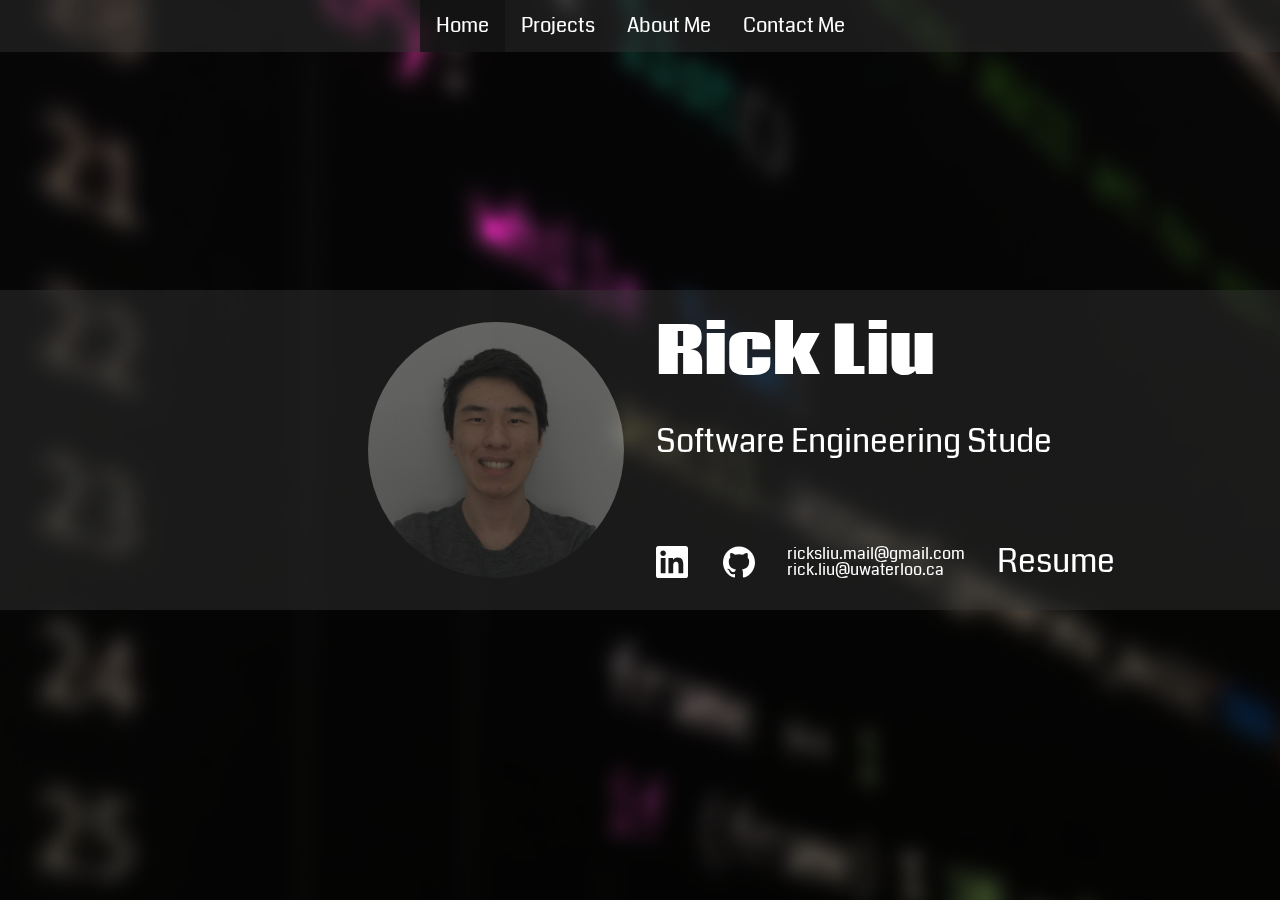
<file: public/index.html>
<!DOCTYPE html>
<html lang="en">
<head>
  <meta charset="utf-8">
  <meta name="viewport" content="width=device-width, initial-scale=1">

  <title>Rick Liu's Website</title>
  <meta name="author" content="Rick Liu">
  <meta name="description" content="Rick Liu's Website">
  
  <link href="css/index.css" rel="stylesheet" type="text/css" media="screen and (min-width: 801px)">
  <link href="css/handheld/index_handheld.css" rel="stylesheet" type="text/css" media="screen and (max-width: 800px)">
  <script src="js/index_photo.js" async></script>
  <script src="js/index_heading.js" async></script>
</head>
<body>
  <img id="background" src="media/background.jpg" alt="">

  <ul id="navigation">
    <li><a id="active" href="index.html">Home</a></li>
    <li><a href="projects.html">Projects</a></li>
    <li><a href="about_me.html">About Me</a></li>
    <li><a href="contact_me.html">Contact Me</a></li>
  </ul>

  <div id="content">
    <div id="left">
      <img id="main_photo" src="media/rick_liu_index.jpg" alt="">
    </div>

    <div id="right">
      <div>
        <h1>Rick Liu</h1>
        <h2 id="main_heading">Software Engineering Student at the University of Waterloo</h2>

        <div id="icons">
          <a href="https://www.linkedin.com/in/rick-liu-9321b6199/" target="_blank" rel="noopener noreferrer">
            <img class="icon" src="media/linkedin.svg" alt="">
          </a>
          
          <a href="https://github.com/ricksliu" target="_blank" rel="noopener noreferrer">
            <img class="icon" src="media/github.svg" alt="">
          </a>
        </div>

        <div id="emails">
          <a class="contact email" href="mailto:ricksliu.mail@gmail.com">
            <p>ricksliu.mail@gmail.com</p>
          </a>
          <a class="contact email" href="mailto:rick.liu@uwaterloo.ca">
            <p>rick.liu@uwaterloo.ca</p>
          </a>
        </div>

        <a class="contact resume" href="media/resume.pdf" target="_blank" rel="noopener noreferrer">
          <p>Resume</p>
        </a>
      </div>
    </div>
  </div>
</body>
</html>
</file>
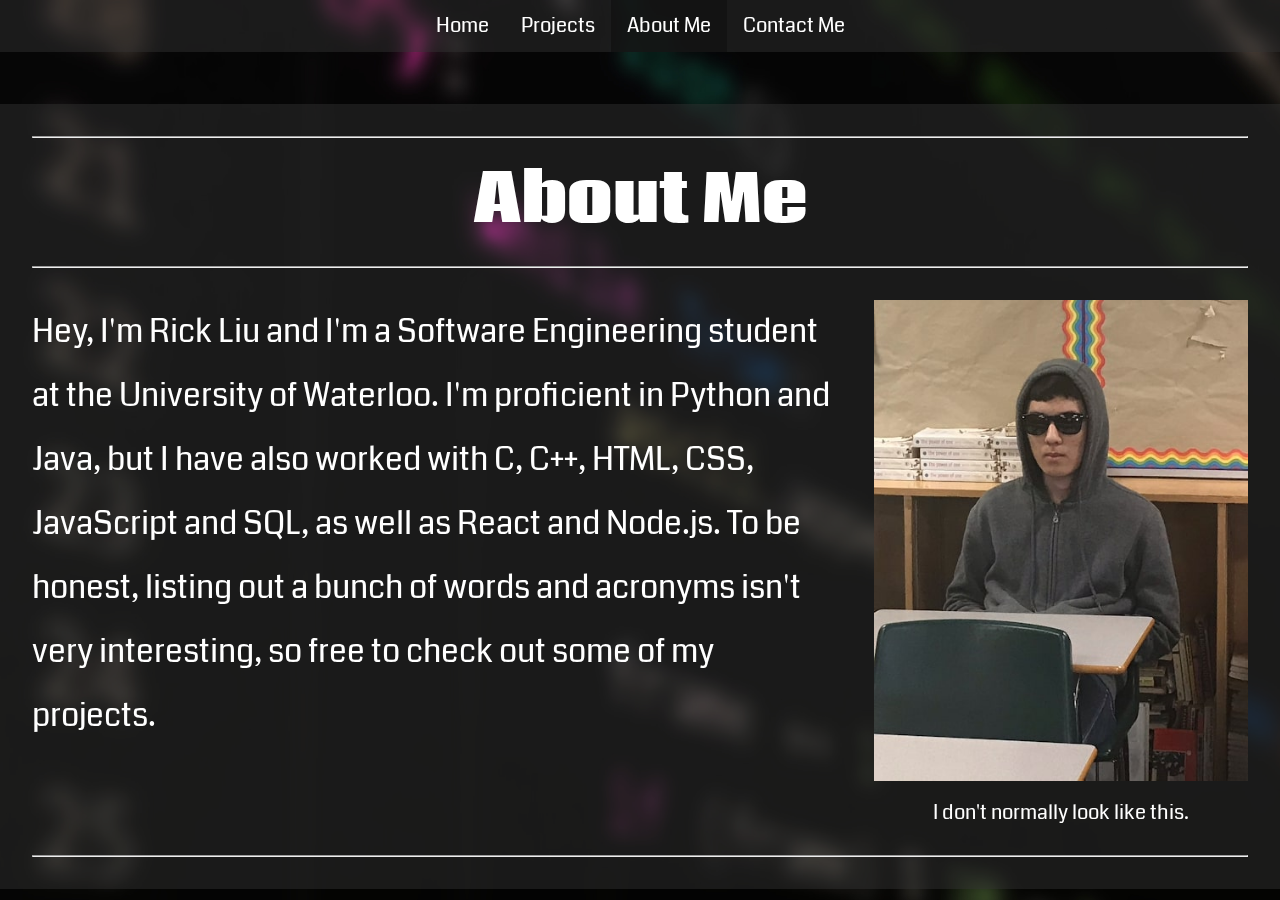
<file: public/about_me.html>
<!DOCTYPE html>
<html lang="en">
<head>
  <meta charset="utf-8">
  <meta name="viewport" content="width=device-width, initial-scale=1">

  <title>About Me</title>
  <meta name="author" content="Rick Liu">
  <meta name="description" content="Rick Liu's Website: About Me">

  <link href="css/about_me.css" rel="stylesheet" type="text/css" media="screen and (min-width: 801px)">
  <link href="css/handheld/about_me_handheld.css" rel="stylesheet" type="text/css" media="screen and (max-width: 800px)">
</head>
<body>
  <img id="background" src="media/background.jpg" alt="">

  <ul id="navigation">
    <li><a href="index.html">Home</a></li>
    <li><a href="projects.html">Projects</a></li>
    <li><a id="active" href="about_me.html">About Me</a></li>
    <li><a href="contact_me.html">Contact Me</a></li>
  </ul>

  <div id="content">
    <div class="break"><hr></div>

    <h1>About Me</h1>

    <div class="break"><hr></div>

    <div id="left">
      <p>
        Hey, I'm Rick Liu and I'm a Software Engineering student at the University of Waterloo.
        I'm proficient in Python and Java, but I have also worked with C, C++, HTML, CSS, JavaScript and SQL, as well as React and Node.js.
        To be honest, listing out a bunch of words and acronyms isn't very interesting, so free to check out some of my projects.
      </p>
    </div>

    <div id="right">
      <div>
        <img id="main_photo" src="media/rick_liu_about.jpg" alt="">
      </div>
      <h2 class="caption">
        I don't normally look like this.
      </h2>
    </div>

    <div class="break"><hr></div>
  </div>
</body>
</html>
</file>
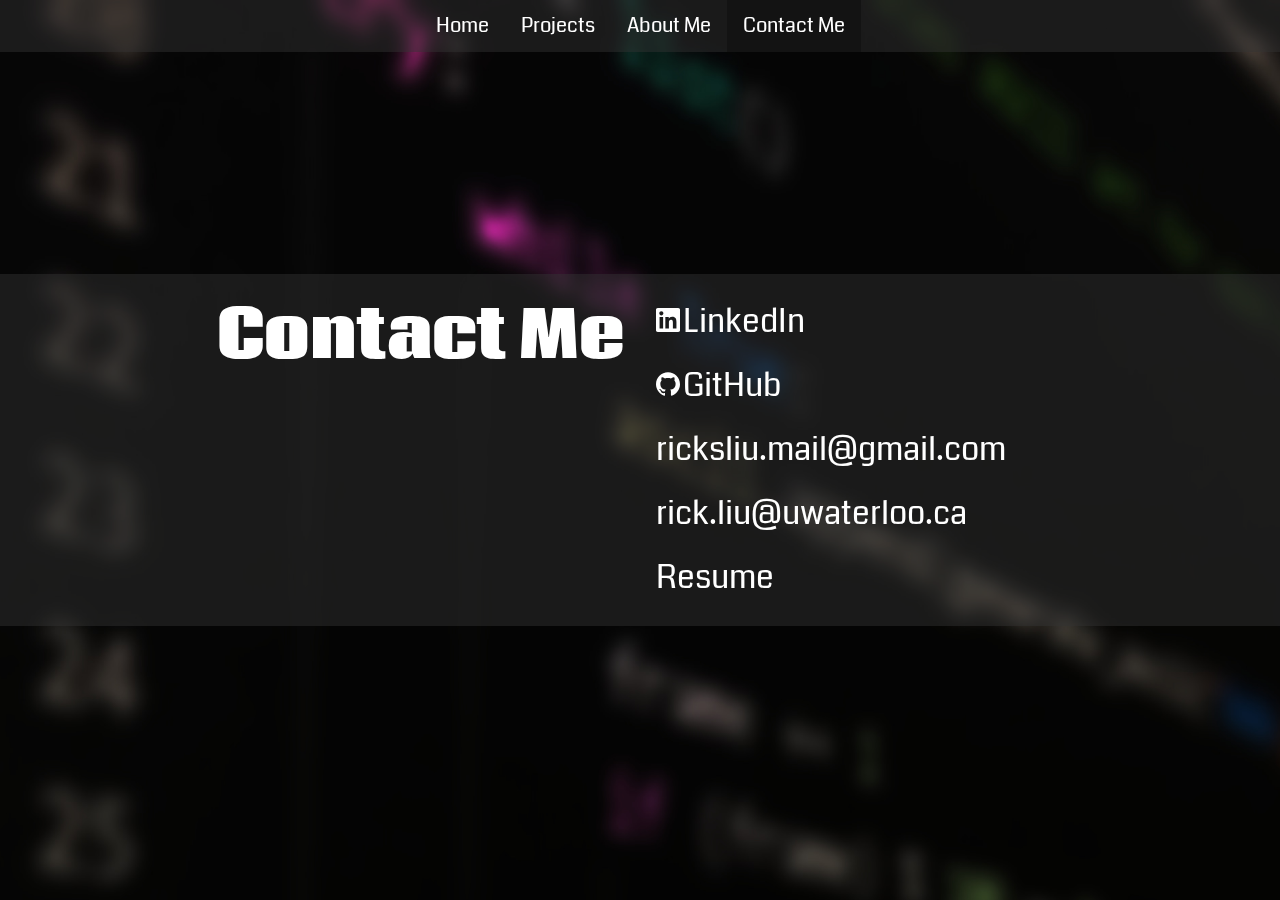
<file: public/contact_me.html>
<!DOCTYPE html>
<html lang="en">
<head>
  <meta charset="utf-8">
  <meta name="viewport" content="width=device-width, initial-scale=1">

  <title>Contact Me</title>
  <meta name="author" content="Rick Liu">
  <meta name="description" content="Rick Liu's Website: Contact Me">

  <link href="css/contact_me.css" rel="stylesheet" type="text/css" media="screen and (min-width: 801px)">
  <link href="css/handheld/contact_me_handheld.css" rel="stylesheet" type="text/css" media="screen and (max-width: 800px)">
</head>
<body>
  <img id="background" src="media/background.jpg" alt="">

  <ul id="navigation">
    <li><a href="index.html">Home</a></li>
    <li><a href="projects.html">Projects</a></li>
    <li><a href="about_me.html">About Me</a></li>
    <li><a id="active" href="contact_me.html">Contact Me</a></li>
  </ul>

  <div id="content">
    <div id="left">
      <h1>Contact Me</h1>
    </div>

    <div id="right">
      <a class="contact" href="https://www.linkedin.com/in/rick-liu-9321b6199/" target="_blank" rel="noopener noreferrer">
        <img class="icon" src="media/linkedin.svg" alt="">
        <h2>LinkedIn</h2>
      </a>

      <a class="contact" href="https://github.com/ricksliu" target="_blank" rel="noopener noreferrer">
        <img class="icon" src="media/github.svg" alt="">
        <h2>GitHub</h2>
      </a>

      <a class="contact" href="mailto:ricksliu.mail@gmail.com">
        <h2>ricksliu.mail@gmail.com</h2>
      </a>

      <a class="contact" href="mailto:rick.liu@uwaterloo.ca">
        <h2>rick.liu@uwaterloo.ca</h2>
      </a>
      
      <a class="contact" href="media/resume.pdf" target="_blank" rel="noopener noreferrer">
        <h2>Resume</h2>
      </a>
    </div>
  </div>
</body>
</html>
</file>
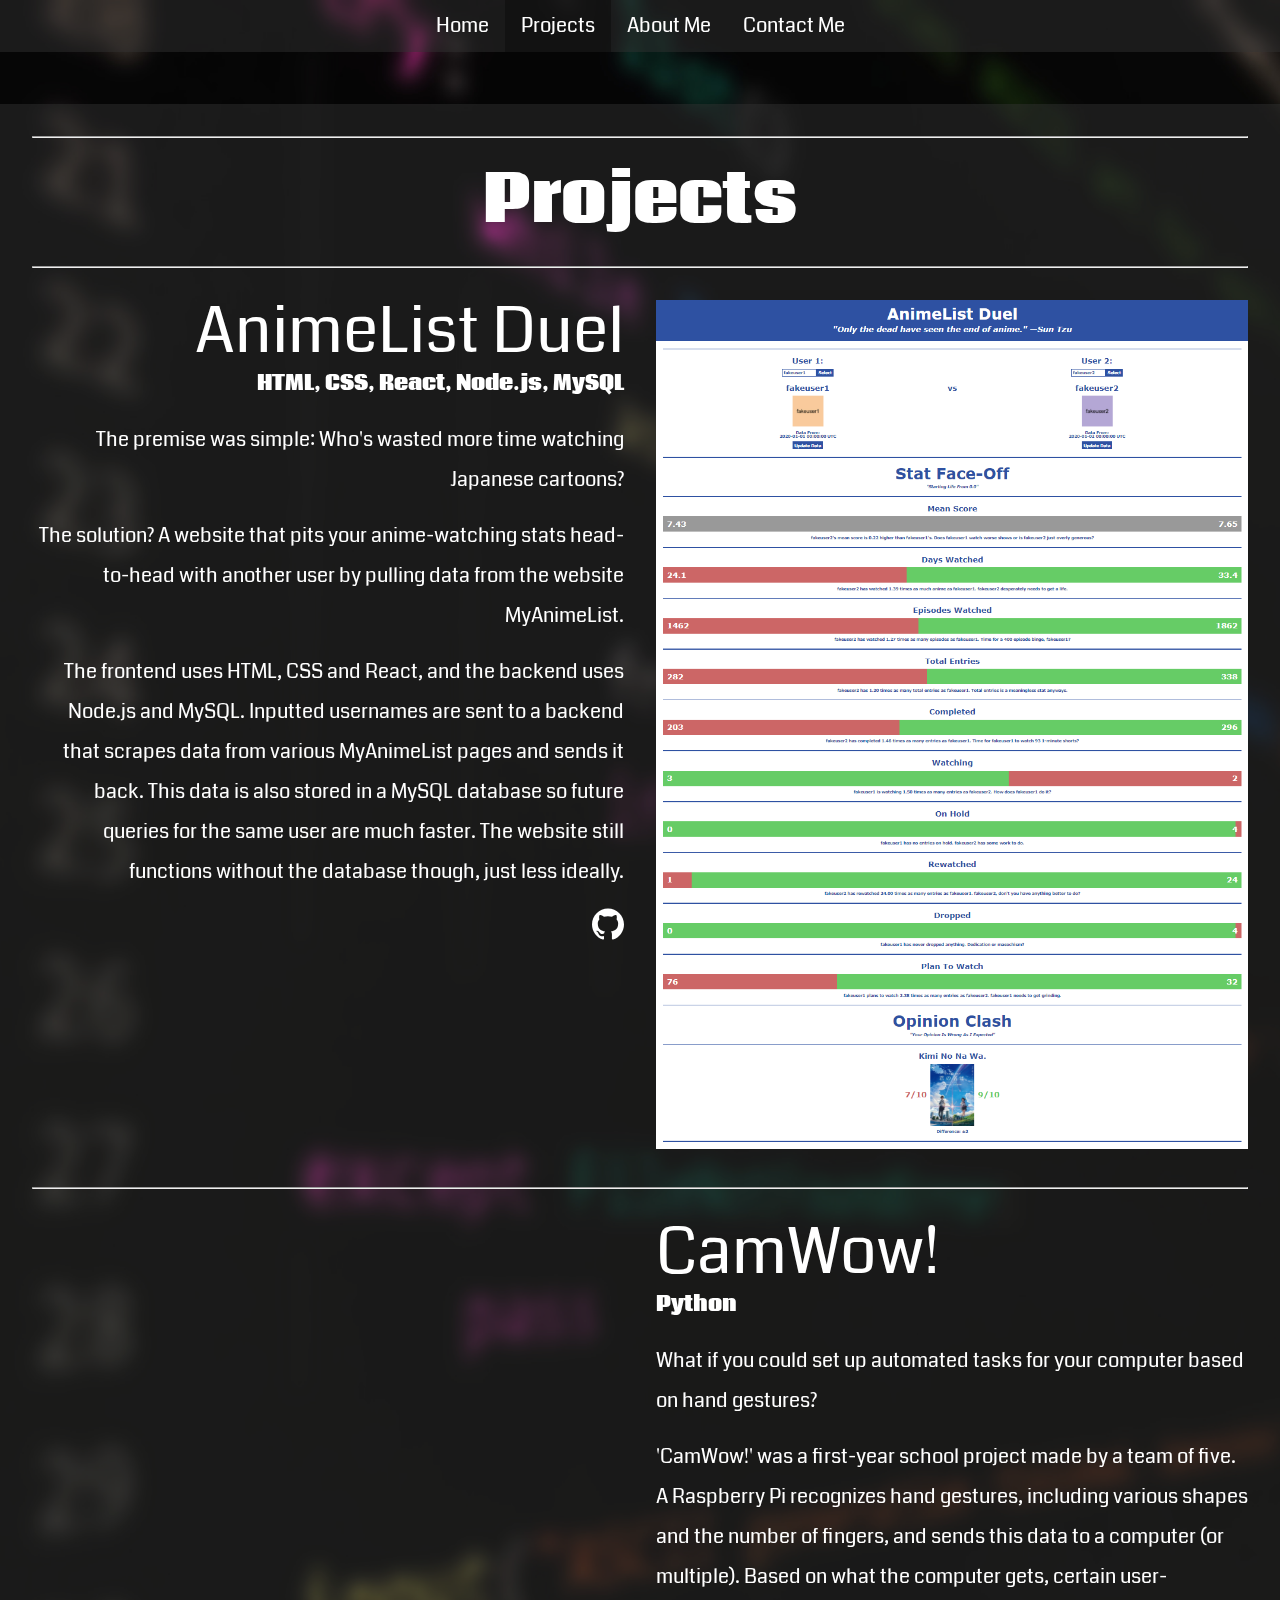
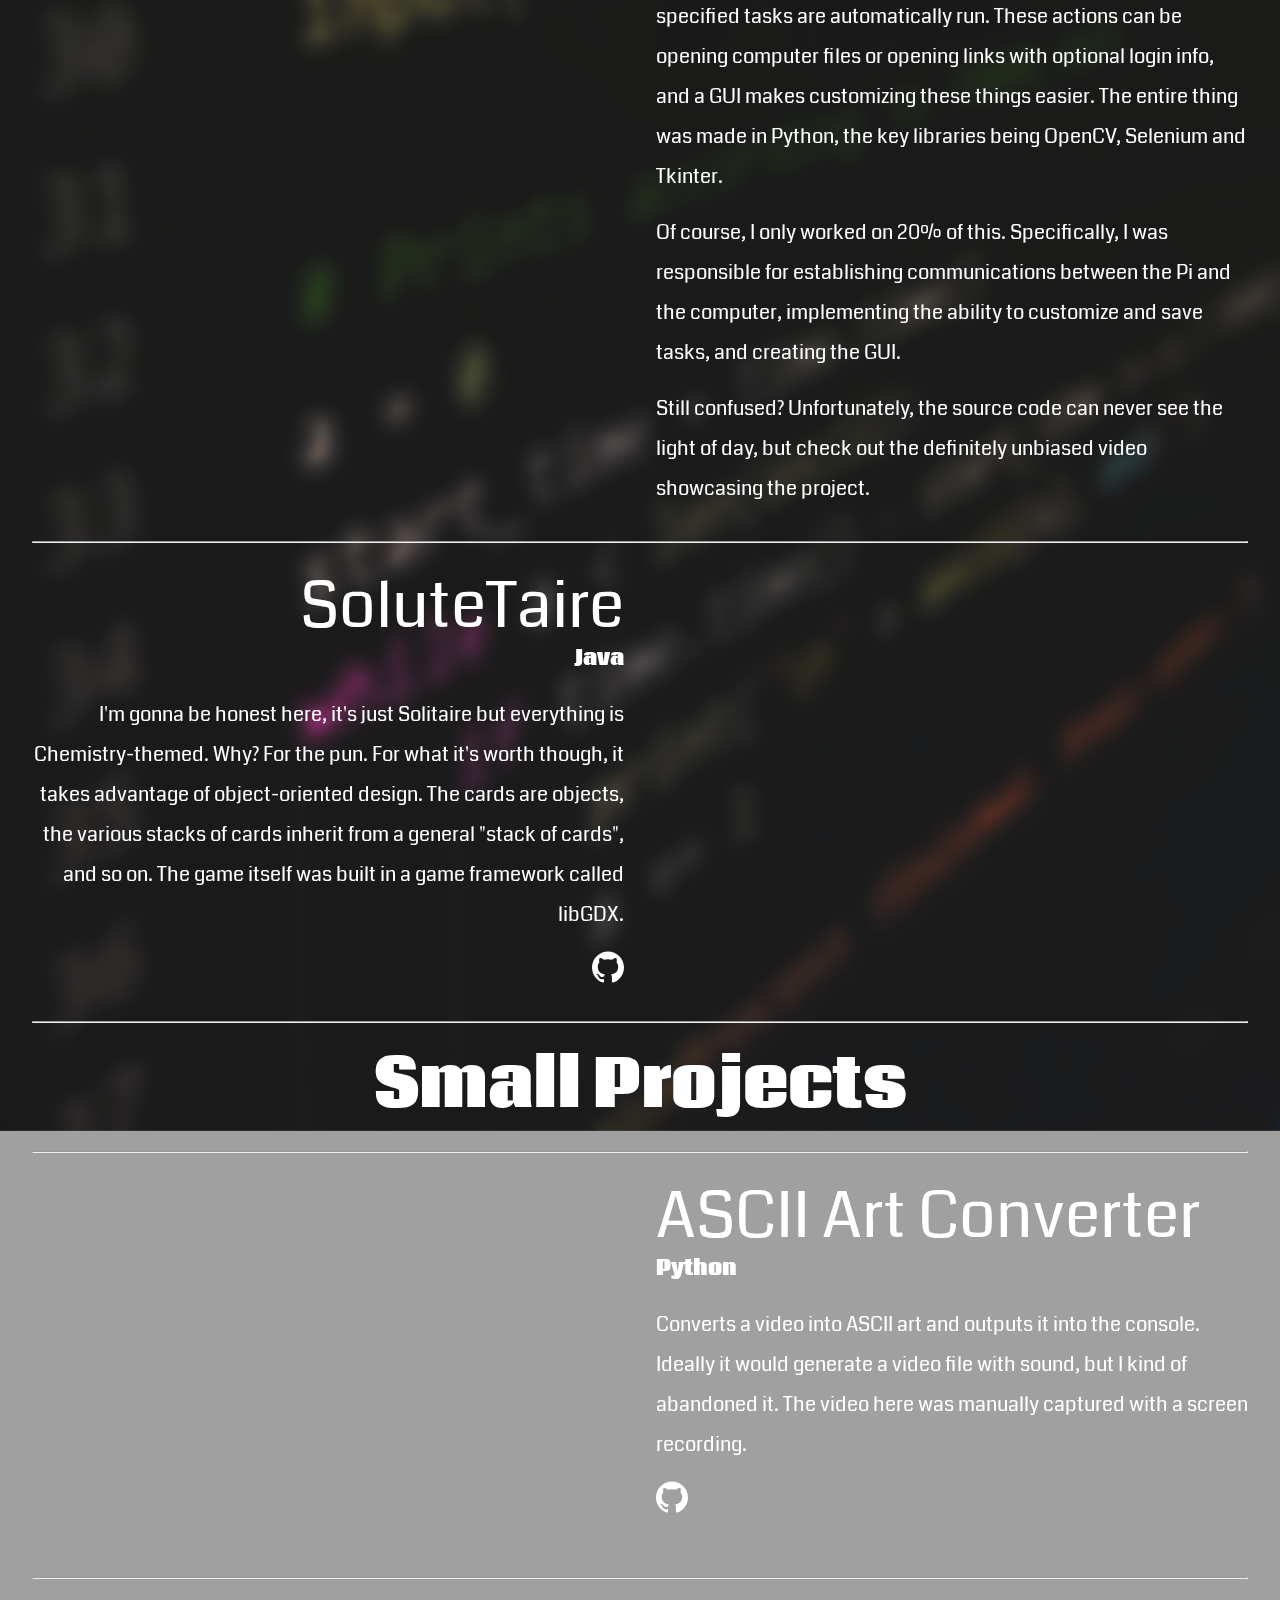
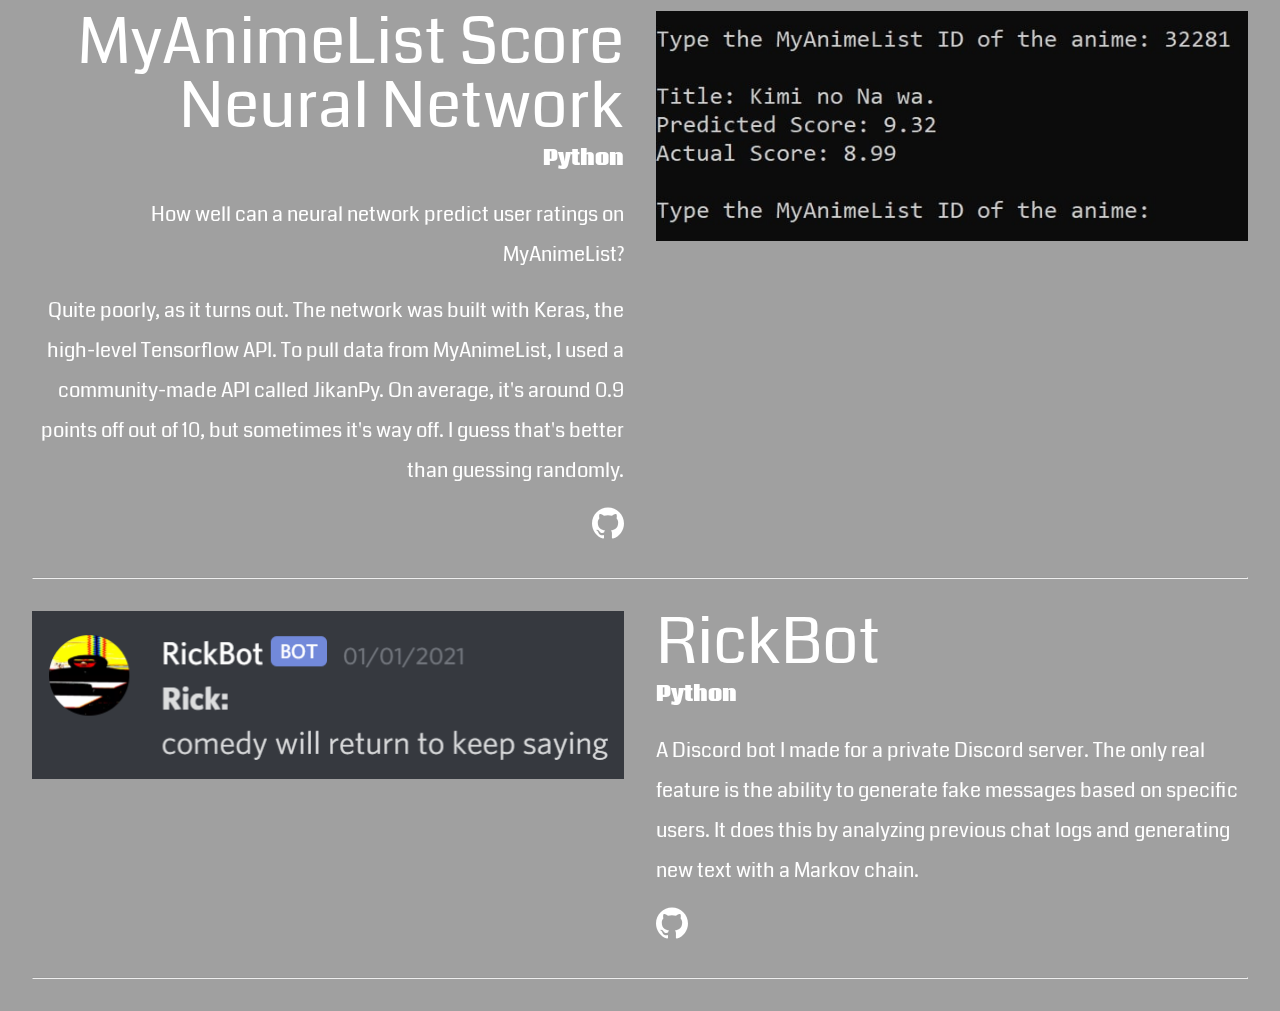
<file: public/projects.html>
<!DOCTYPE html>
<html lang="en">
<head>
  <meta charset="utf-8">
  <meta name="viewport" content="width=device-width, initial-scale=1">

  <title>Projects</title>
  <meta name="author" content="Rick Liu">
  <meta name="description" content="Rick Liu's Website: Projects">

  <link href="css/projects.css" rel="stylesheet" type="text/css" media="screen and (min-width: 801px)">
  <link href="css/handheld/projects_handheld.css" rel="stylesheet" type="text/css" media="screen and (max-width: 800px)">
</head>
<body>
  <img id="background" src="media/background.jpg" alt="">

  <ul id="navigation">
    <li><a href="index.html">Home</a></li>
    <li><a id="active" href="projects.html">Projects</a></li>
    <li><a href="about_me.html">About Me</a></li>
    <li><a href="contact_me.html">Contact Me</a></li>
  </ul>

  <div id="content">
    <div class="break"><hr></div>

    <h1>Projects</h1>

    <div class="break"><hr></div>

    <div class="project">
      <div class="info left">
        <div>
          <h2>AnimeList Duel</h2>
          <p class="highlights">HTML, CSS, React, Node.js, MySQL</p>
          <p>
            The premise was simple: Who's wasted more time watching Japanese cartoons?
          </p>
          <p>
            The solution? A website that pits your anime-watching stats head-to-head with another user by pulling data from the website MyAnimeList.
          </p>
          <p>
            The frontend uses HTML, CSS and React, and the backend uses Node.js and MySQL.
            Inputted usernames are sent to a backend that scrapes data from various MyAnimeList pages and sends it back.
            This data is also stored in a MySQL database so future queries for the same user are much faster.
            The website still functions without the database though, just less ideally.
          </p>
          
          <a href="https://github.com/ricksliu/animelist-duel" target="_blank" rel="noopener noreferrer">
            <img class="icon" src="media/github.svg" alt="">
          </a>
        </div>
      </div>
      <div class="media right">
        <div class="image">
          <img src="media/animelist_duel.png" alt="">
        </div>
      </div>
    </div>

    <div class="break"><hr></div>

    <div class="project">
      <div class="info right">
        <div>
          <h2>CamWow!</h2>
          <p class="highlights">Python</p>
          <p>
            What if you could set up automated tasks for your computer based on hand gestures?
          </p>
          <p>
            'CamWow!' was a first-year school project made by a team of five.
            A Raspberry Pi recognizes hand gestures, including various shapes and the number of fingers, and sends this data to a computer (or multiple).
            Based on what the computer gets, certain user-specified tasks are automatically run.
            These actions can be opening computer files or opening links with optional login info, and a GUI makes customizing these things easier.
            The entire thing was made in Python, the key libraries being OpenCV, Selenium and Tkinter.
          </p>
          <p>
            Of course, I only worked on 20% of this. Specifically, I was responsible for establishing communications between the Pi and the computer,
            implementing the ability to customize and save tasks, and creating the GUI.
          </p>
          <p>
            Still confused? Unfortunately, the source code can never see the light of day, but check out the definitely unbiased video showcasing the project.
          </p>
        </div>
      </div>
      <div class="media left">
        <div class="video">
          <iframe src="https://www.youtube.com/embed/gXgEIrk1aiw" title="SE101 Final Demo Video" allow="accelerometer; autoplay; encrypted-media; gyroscope; picture-in-picture" allowfullscreen></iframe>
        </div>
      </div>
    </div>

    <div class="break"><hr></div>
    
    <div class="project">
      <div class="info left">
        <div>
          <h2>SoluteTaire</h2>
          <p class="highlights">Java</p>
          <p>
            I'm gonna be honest here, it's just Solitaire but everything is Chemistry-themed. Why? For the pun.
            For what it's worth though, it takes advantage of object-oriented design.
            The cards are objects, the various stacks of cards inherit from a general "stack of cards", and so on.
            The game itself was built in a game framework called libGDX.
          </p>
          <a href="https://github.com/ricksliu/solutetaire" target="_blank" rel="noopener noreferrer">
            <img class="icon" src="media/github.svg" alt="">
          </a>
        </div>
      </div>
      <div class="media right">
        <div class="video">
          <iframe src="https://www.youtube.com/embed/57rxYg5MKyw" title="SE101 Final Demo Video" allow="accelerometer; autoplay; encrypted-media; gyroscope; picture-in-picture" allowfullscreen></iframe>
        </div>
      </div>
    </div>

    <div class="break"><hr></div>

    <h1>Small Projects</h1>

    <div class="break"><hr></div>

    <div class="project">
      <div class="info right">
        <div>
          <h2>ASCII Art Converter</h2>
          <p class="highlights">Python</p>
          <p>
            Converts a video into ASCII art and outputs it into the console.
            Ideally it would generate a video file with sound, but I kind of abandoned it.
            The video here was manually captured with a screen recording.
          </p>
          <a href="https://github.com/ricksliu/ascii-art-converter" target="_blank" rel="noopener noreferrer">
            <img class="icon" src="media/github.svg" alt="">
          </a>
        </div>
      </div>
      <div class="media left">
        <div class="video">
          <iframe src="https://www.youtube.com/embed/DZLYPMwg6bI" title="SE101 Final Demo Video" allow="accelerometer; autoplay; encrypted-media; gyroscope; picture-in-picture" allowfullscreen></iframe>
        </div>
      </div>
    </div>

    <div class="break"><hr></div>

    <div class="project">
      <div class="info left">
        <div>
          <h2>MyAnimeList Score Neural Network</h2>
          <p class="highlights">Python</p>
          <p>
            How well can a neural network predict user ratings on MyAnimeList?
          </p>
          <p>
            Quite poorly, as it turns out.
            The network was built with Keras, the high-level Tensorflow API.
            To pull data from MyAnimeList, I used a community-made API called JikanPy.
            On average, it's around 0.9 points off out of 10, but sometimes it's way off. I guess that's better than guessing randomly.
          </p>
          <a href="https://github.com/ricksliu/myanimelist-score-neural-network" target="_blank" rel="noopener noreferrer">
            <img class="icon" src="media/github.svg" alt="">
          </a>
        </div>
      </div>
      <div class="media right">
        <div class="image">
          <img src="media/myanimelist_score_neural_network.jpg" alt="">
        </div>
      </div>
    </div>

    <div class="break"><hr></div>

    <div class="project">
      <div class="info right">
        <div>
          <h2>RickBot</h2>
          <p class="highlights">Python</p>
          <p>
            A Discord bot I made for a private Discord server.
            The only real feature is the ability to generate fake messages based on specific users.
            It does this by analyzing previous chat logs and generating new text with a Markov chain.
          </p>
          <a href="https://github.com/ricksliu/rick-bot" target="_blank" rel="noopener noreferrer">
            <img class="icon" src="media/github.svg" alt="">
          </a>
        </div>
      </div>
      <div class="media left">
        <div class="image">
          <img src="media/rick_bot.png" alt="">
        </div>
      </div>
    </div>

    <div class="break"><hr></div>
  </div>
</body>
</html>
</file>
<file: public/css/index.css>
@import url("main_centered.css");

#left {
    float: left;
    width: 50%;
}

img#main_photo {
    float: right;
    margin: 2em 1em 2em 2em;
    height: 16em;

    border-radius: 50%;
}

#right {
    float: right;
    width: 50%;
}

#right > div {
    margin-left: 1em;
}

h1 {
    margin-top: 0.5em;
}

h2 {
    margin-top: 1em;
    margin-right: 1em;
    max-width: 14em;
    min-height: 3em;

    line-height: 150%;
}

a.contact:hover {
    background-color: #111B;
}

a.contact:active {
    background-color: #000 !important;
}

#icons {
    float: left;
    height: 2em;
    margin: 2em 0em 2em;
}

#icons a {
    margin-right: 2em;
}

#emails {
    float: left;
    margin: 2em 2em 2em 0em;
}

.email {
    float: left;
    clear: left;
}

#emails p {
    font-size: 1em;
    line-height: 1em;
}

.resume {
    float: left;
    margin: 2em 0em 2em;
}

.resume p {
    font-size: 2em;
    line-height: 1em;
}
</file>
<file: public/css/handheld/index_handheld.css>
@import url("main_centered_handheld.css");

img#main_photo {
    display: block;
    width: 50%;
    margin-top: 2em;
    margin-left: auto;
    margin-right: auto;
    border-radius: 50%;
}

#right {
    text-align: center;
}

h1 {
    margin-top: 0.5em;
}

h2 {
    margin-top: 1em;
    margin-left: auto;
    margin-right: auto;
    max-width: 14em;
    min-height: 3em;

    line-height: 150%;
}

a.contact:hover {
    background-color: #111B;
}

a.contact:active {
    background-color: #000 !important;
}

#icons {
    height: 2em;
    margin-top: 2em;
}

.icon {
    margin: 0em 1em 0em;
}

#emails {
    margin-top: 2em;
}

.email {
    display: inline-block;
    margin: 0em 0.25em 0em;
}

#emails p {
    font-size: 1.25em;
    line-height: 1em;
}

.resume {
    display: inline-block;
    margin: 2em 0em 2em;
}

.resume p {
    font-size: 2em;
    line-height: 1em;
}
</file>
<file: public/css/about_me.css>
@import url("main.css");

h1 {
    margin-top: 0.5em;

    text-align: center;
}

#left {
    float: left;
    width: 67%;
}

p {
    margin: 1em 0.5em 0em 1em;

    line-height: 200%;
}

#right {
    float: right;
    width: 33%;
}

#right > div {
    margin: 2em 2em 0em 1em;
}

img#main_photo {
    width: 100%;
}

h2.caption {
    margin: 0.8em 1.6em 0em 0.8em;

    text-align: center;
}
</file>
<file: public/css/handheld/about_me_handheld.css>
@import url("main_handheld.css");

h1 {
    margin-top: 0.5em;

    text-align: center;
}

p {
    margin: 1.6em 1.6em 0em;

    text-align: center;
}

#right > div {
    margin: 1em 2em 0em;
}

img#main_photo {
    width: 100%;
}

h2.caption {
    margin: 0.8em 1.6em 0em;

    text-align: center;
}
</file>
<file: public/css/contact_me.css>
@import url("main_centered.css");

#left {
    float: left;
    width: 50%;
}

h1 {
    float: right;
    margin: 0.5em 0.25em 0.5em 0.5em;

    text-align: right;
}

#right {
    float: right;
    width: 50%;
}

.contact {
    height: 2em;
    float: left;
    clear: left;
    padding: 1em;

    word-break: break-all;
}

.contact:first-child {
    margin-top: 1em;
}

.contact:last-child {
    margin-bottom: 1em;
}

h2 {
    display: inline;
}

a.contact:hover {
    background-color: #111B;
}

a.contact:active {
    background-color: #000 !important;
}

img.icon {
    height: 1.5em;
}
</file>
<file: public/css/handheld/contact_me_handheld.css>
@import url("main_centered_handheld.css");

h1 {
    margin-top: 0.5em;

    text-align: center;
}

.contact {
    height: 2em;
    float: left;
    clear: left;
    padding: 1em 2em 1em;
}

.contact:first-child {
    margin-top: 1em;
}

.contact:last-child {
    margin-bottom: 1em;
}

h2 {
    display: inline;
}

a.contact:hover {
    background-color: #111B;
}

a.contact:active {
    background-color: #000 !important;
}

img.icon {
    height: 1.5em;
}
</file>
<file: public/css/projects.css>
@import url("main.css");

h1 {
    clear: both;
    padding-top: 0.5em;

    text-align: center;
}

.project {
    clear: both;
    padding-top: 2em;
}

.info {
    width: 50%;
}

.media {
    width: 50%;

    text-align: center;
}

.left {
    float: left;

    text-align: right;
}

.right {
    float: right;

    text-align: left;
}

.left > div {
    margin: 0em 1em 0em 2em;
}

.right > div {
    margin: 0em 2em 0em 1em;
}

h2 {
    display: inline-block;
    font-size: 4em;
}

p {
    margin-top: 0.8em;

    font-size: 1.25em;
}

p.highlights {
    margin-top: 0em;
    font-weight: bold;
}

.media img {
    width: 100%;
}

.video {
    position: relative;
    padding-bottom: 56.25%;
}

iframe {
    position: absolute;
    top: 0em;
    left: 0em;
    width: 100%;
    height: 100%;
    border-width: 0em;
}

img.icon {
    margin-top: 1em;
}
</file>
<file: public/css/handheld/projects_handheld.css>
@import url("main_handheld.css");

h1 {
    margin-top: 0.5em;

    text-align: center;
}

.project {
    margin: 2em 2em 0em;
    text-align: center;
}

.media {
    margin-top: 1em;
}

p {
    margin-top: 0.8em;
}

p.highlights {
    margin-top: 0em;
    font-weight: bold;
}

.media img {
    width: 100%;
}

.video {
    position: relative;
    padding-bottom: 56.25%;
}

iframe {
    position: absolute;
    top: 0em;
    left: 0em;
    width: 100%;
    height: 100%;
    border-width: 0em;
}

img.icon {
    margin-top: 1em;
}
</file>
